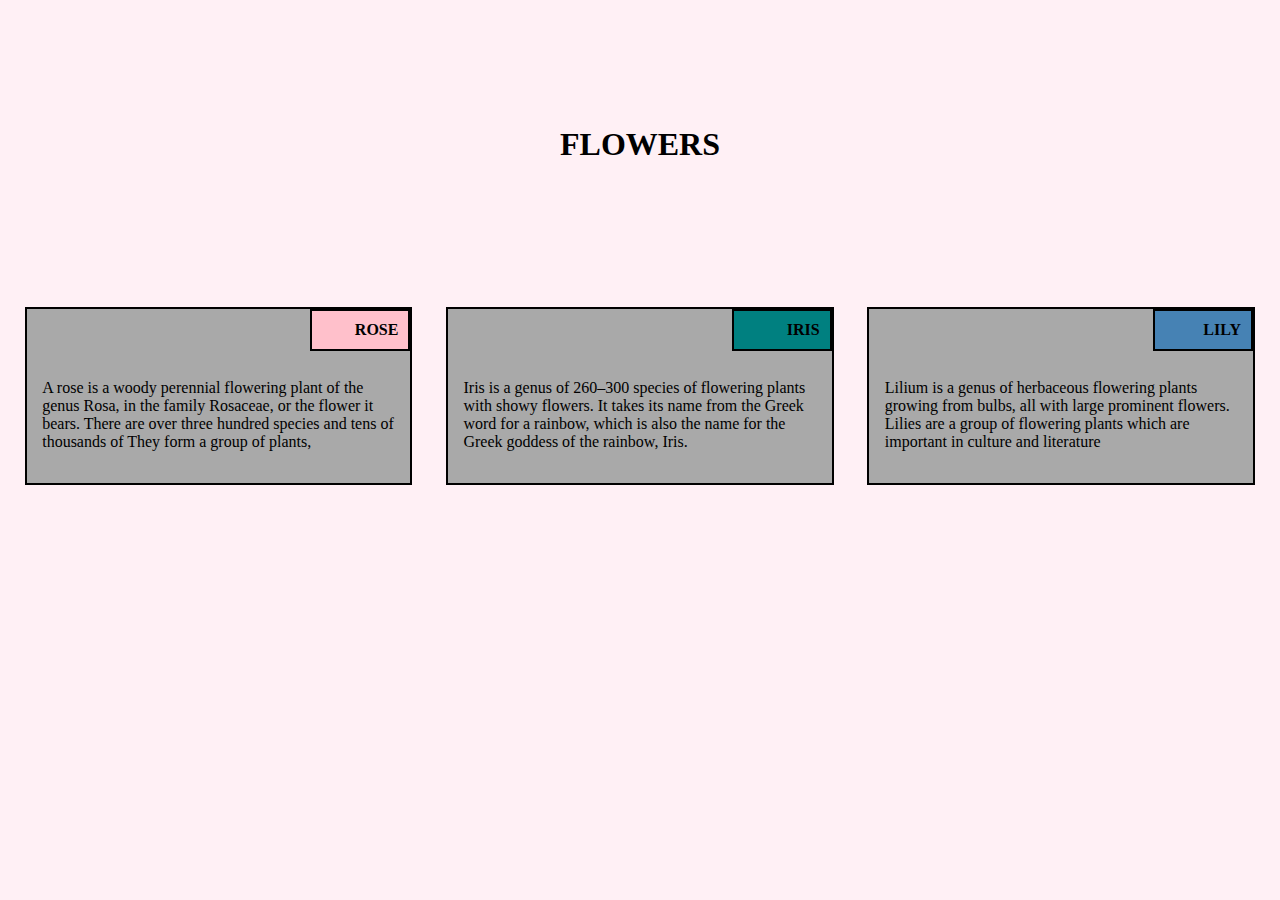
<file: index.html>
<!DOCTYPE html>
<html>
<head>
  <meta charset="utf-8">
  <meta name="viewport" content="width=device-width, initial-scale=1">
  <title>Coursera Project</title>
<link rel="stylesheet" type="text/css" href="index.css">
</head>
<body>


  <h1>FLOWERS</h1>

<div class="row">
  <div class="col-lg-4 col-md-6 col-sm-12">
    <div class="section">
      <h2 class="rose">ROSE
      </h2>
      <p>A rose is a woody perennial flowering plant of the genus Rosa, in the family Rosaceae, or the flower it bears. There are over three hundred species and tens of thousands of They form a group of plants,

      </p>
    </div>
  </div>


<div class="col-lg-4 col-md-6 col-sm-12">
  <div class="section">
      <h2 class="iris">IRIS
      </h2>
      <p>Iris is a genus of 260–300 species of flowering plants with showy flowers. It takes its name from the Greek word for a rainbow, which is also the name for the Greek goddess of the rainbow, Iris.
      </p>
    </div>
  </div>


<div class="col-lg-4 col-md-12 col-sm-12">
  <div class="section">
      <h2 class="lily">LILY
      </h2>
      <p>Lilium is a genus of herbaceous flowering plants growing from bulbs, all with large prominent flowers. Lilies are a group of flowering plants which are important in culture and literature
      </p>
    </div>
 </div>

</body>
</html>
</file>
<file: index.css>
* {
  box-sizing: border-box;

}

body {
  font-size: 100%;
  font-family: Georgia;
  background-color: lavenderblush;
}

h1 {
  font-size: 200%;
  text-align: center;
  margin-top: 10%;
  margin-bottom: 10%;
}

h2 {
  text-align: right;
  border: 2px solid black;
  background-color: teal;
  position: relative;
  width: 100px;
  }

p {
  clear: both;
  font-size: 100%;
  padding: 4%;

}

.section {
  color: black;
  border: 2px solid black;
  position: relative;
  background-color: darkgrey;
  margin: 4%;
}

.row {
  width: 100%;
}

.rose {
  background-color: pink;
  font-size: 100%;
  float: right;
  padding: 10px;
  margin-top: 0%;


}

.iris {
  background-color: teal;
  font-size: 100%;
  padding: 10px;
  float: right;
  margin-top: 0%;
}

.lily {
  background-color: steelblue;
  font-size: 100%;
  padding: 10px;
  float: right;
  margin-top: 0%;
}

@media (min-width: 992px) {
  .col-lg-1, .col-lg-2, .col-lg-3, .col-lg-4, .col-lg-5, .col-lg-6, .col-lg-7, .col-lg-8, .col-lg-9, .col-lg-10, .col-lg-11, .col-lg-12 {
    float: left;
  }
  .col-lg-1 {
    width: 8.33%;
  }
  .col-lg-2 {
    width: 16.66%;
  }
  .col-lg-3 {
    width: 25%;
  }
  .col-lg-4 {
    width: 33.33%;
  }
  .col-lg-5 {
    width: 41.66%;
  }
  .col-lg-6 {
    width: 50%;
  }
  .col-lg-7 {
    width: 58.33%;
  }
  .col-lg-8 {
    width: 66.66%;
  }
  .col-lg-9 {
    width: 74.99%;
  }
  .col-lg-10 {
    width: 83.33%;
  }
  .col-lg-11 {
    width: 91.66%;
  }
  .col-lg-12 {
    width: 100%;
  }
}
@media (min-width: 768px) and (max-width: 991px) {
  .col-md-1, .col-md-2, .col-md-3, .col-md-4, .col-md-5, .col-md-6, .col-md-7, .col-md-8, .col-md-9, .col-md-10, .col-md-11, .col-md-12 {
    float: left;
  }
  .col-md-1 {
    width: 8.33%;
  }
  .col-md-2 {
    width: 16.66%;
  }
  .col-md-3 {
    width: 25%;
  }
  .col-md-4 {
    width: 33.33%;
  }
  .col-md-5 {
    width: 41.66%;
  }
  .col-md-6 {
    width: 50%;
  }
  .col-md-7 {
    width: 58.33%;
  }
  .col-md-8 {
    width: 66.66%;
  }
  .col-md-9 {
    width: 74.99%;
  }
  .col-md-10 {
    width: 83.33%;
  }
  .col-md-11 {
    width: 91.66%;
  }
  .col-md-12 {
    width: 100%;
  }
}
@media (max-width: 767px) {
  .col-sm-1, .col-sm-2, .col-sm-3, .col-sm-4, .col-sm-5, .col-sm-6, .col-sm-7, .col-sm-8, .col-sm-9, .col-sm-10, .col-sm-11, .col-sm-12 {
    float: left;
  }
  .col-sm-1 {
    width: 8.33%;
  }
  .col-sm-2 {
    width: 16.66%;
  }
  .col-sm-3 {
    width: 25%;
  }
  .col-sm-4 {
    width: 33.33%;
  }
  .col-sm-5 {
    width: 41.66%;
  }
  .col-sm-6 {
    width: 50%;
  }
  .col-sm-7 {
    width: 58.33%;
  }
  .col-sm-8 {
    width: 66.66%;
  }
  .col-sm-9 {
    width: 74.99%;
  }
  .col-sm-10 {
    width: 83.33%;
  }
  .col-sm-11 {
    width: 91.66%;
  }
  .col-sm-12 {
    width: 100%;
  }
}
</file>
